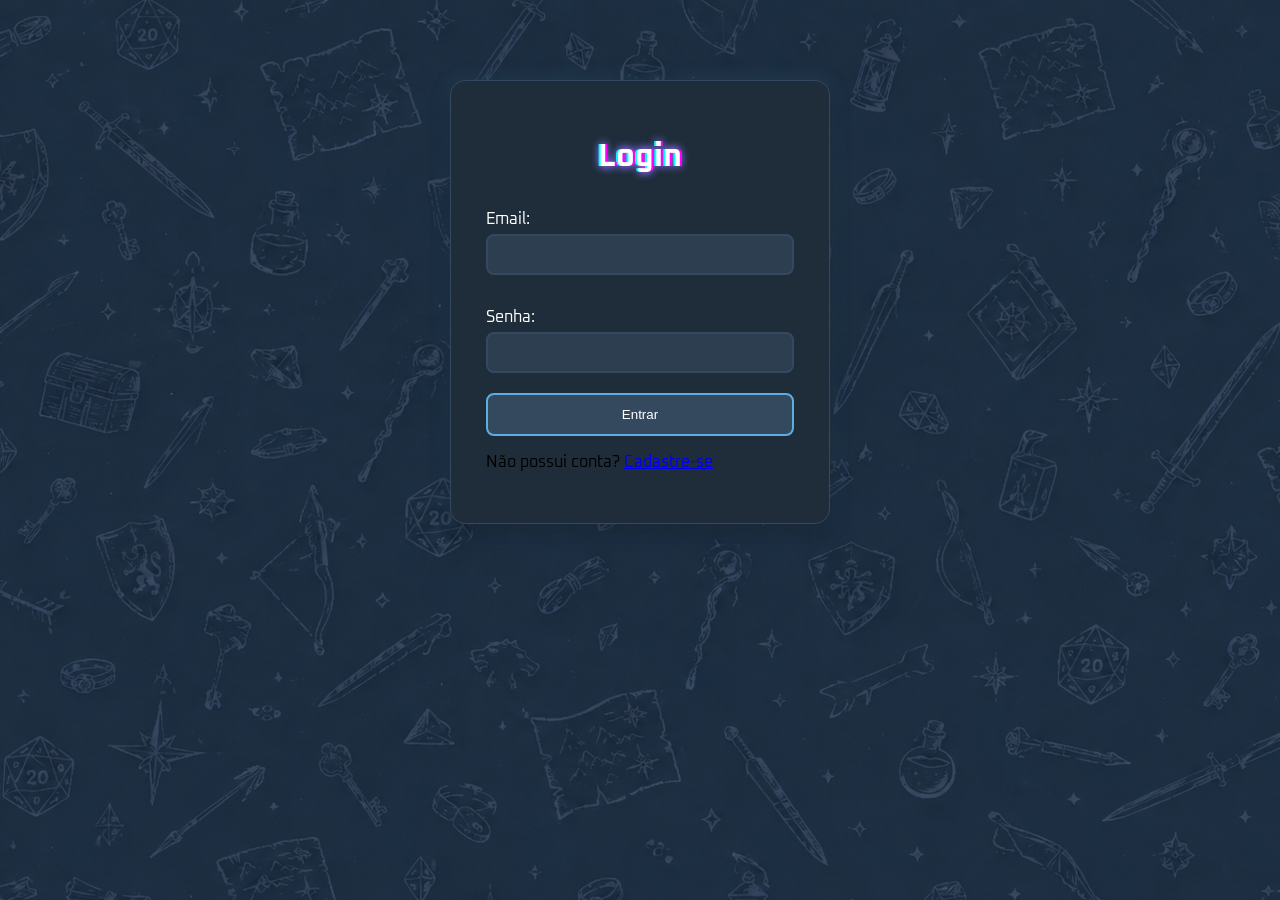
<file: index.html>
<!DOCTYPE html>
<html lang="pt-BR">
<head>
    <meta charset="UTF-8">
    <meta name="viewport" content="width=device-width, initial-scale=1.0">
    <title>Javascript-aula10</title>
    <link rel="stylesheet" href="style.css">
   
    <link rel="preconnect" href="https://fonts.googleapis.com">
    <link rel="preconnect" href="https://fonts.gstatic.com" crossorigin>
    <link href="https://fonts.googleapis.com/css2?family=Oxanium:wght@400;500;600;700&display=swap" rel="stylesheet">

</head>
<body>
    <div>
        <form id="form-login">
            <h1>Login</h1>

        <label for="ipt-email">Email:</label>
        <input type="email" id="ipt-email" name="email">
        <br>

        <label for="ipt-senha">Senha:</label>
        <input type="password" id="ipt-senha" name="senha">
        
        <span id="msg-error"></span>
        <button type="submit">Entrar</button>

        <p>Não possui conta? <a href="cadastro.html">Cadastre-se</a></p>

        </form>

    </div>
    
</body>
<script src="script.js"></script>
</html>
</file>
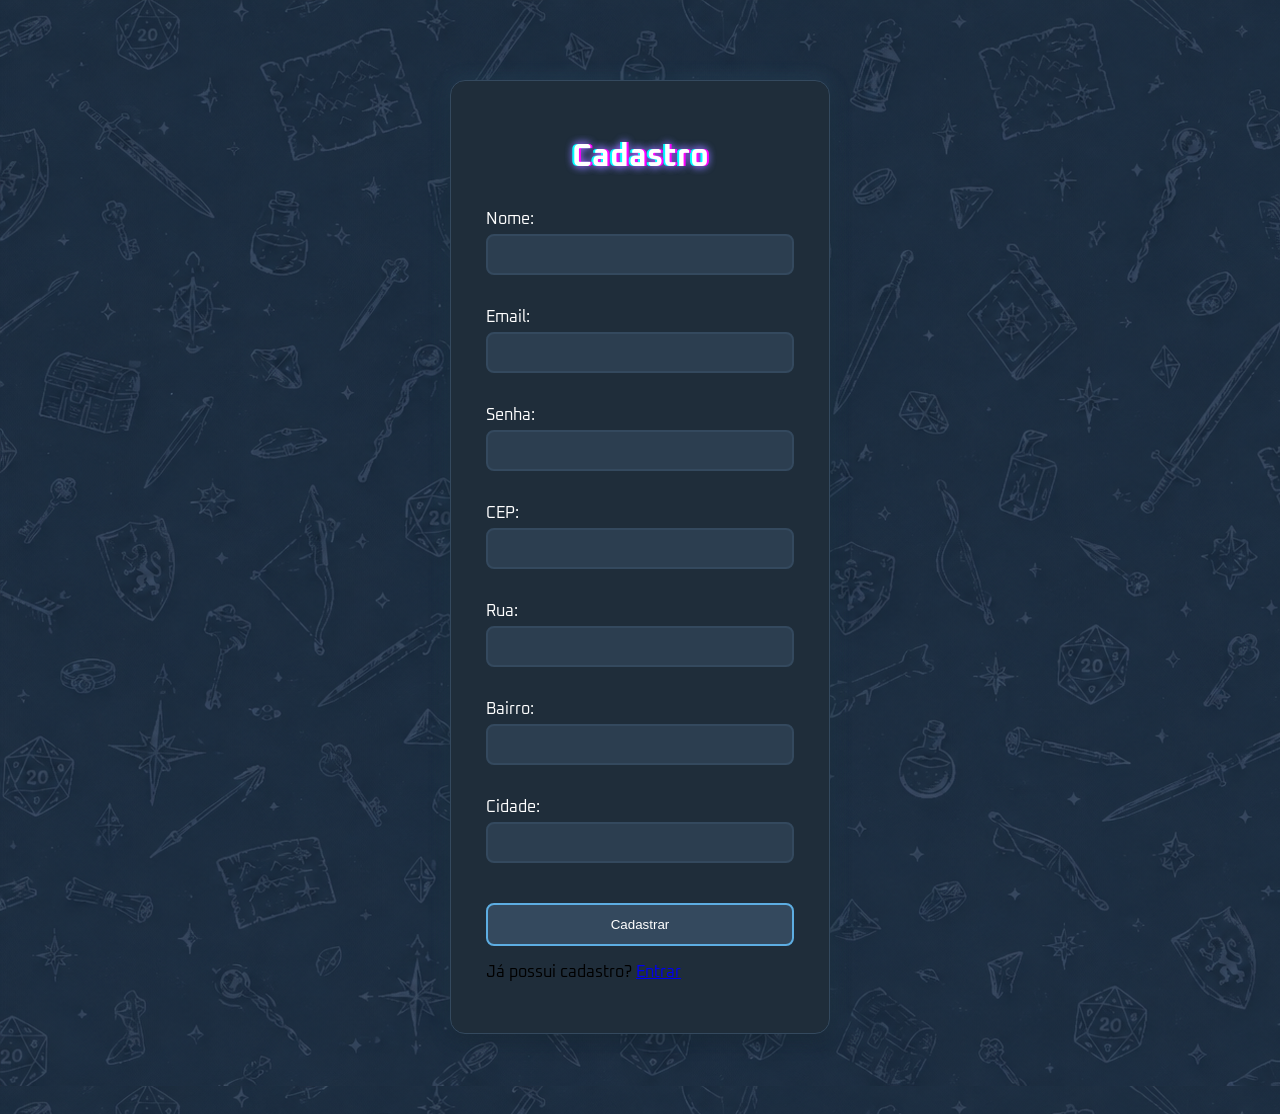
<file: cadastro.html>
<!DOCTYPE html>
<html lang="pt-BR">
<head>
    <meta charset="UTF-8">
    <meta name="viewport" content="width=device-width, initial-scale=1.0">
    <title>Cadastro</title>
    <link rel="stylesheet" href="style.css">

    <link rel="preconnect" href="https://fonts.googleapis.com">
    <link rel="preconnect" href="https://fonts.gstatic.com" crossorigin>
    <link href="https://fonts.googleapis.com/css2?family=Oxanium:wght@400;500;600;700&display=swap" rel="stylesheet">
</head>
<body>
    <div>
        <form id="form-cadastro">
            <h1>Cadastro</h1>
            <label for="ipt-nome">Nome:</label>
            <input type="text" id="ipt-nome" name="nome">
            <br>
            <label for="ipt-email">Email:</label>
            <input type="email" id="ipt-email" name="email" required>
            <br>
            <label for="ipt-senha">Senha:</label>
            <input type="password" id="ipt-senha" name="senha" required>
            <br>
            <label for="ipt-cep">CEP:</label>
            <input type="text" id="ipt-cep" name="cep">
            <br>
            <label for="ipt-rua">Rua:</label>
            <input type="text" id="ipt-rua" name="rua">
            <br>
            <label for="ipt-bairro">Bairro:</label>
            <input type="text" id="ipt-bairro" name="bairro">
            <br>
            <label for="ipt-cidade">Cidade:</label>
            <input type="text" id="ipt-cidade" name="cidade">
            <br>

            <button type="submit">Cadastrar</button>

            <p> Já possui cadastro? <a href="index.html">Entrar</a> </p>

        </form>
    </div>
</body>
<script src="script.js"></script>
</html>
</file>
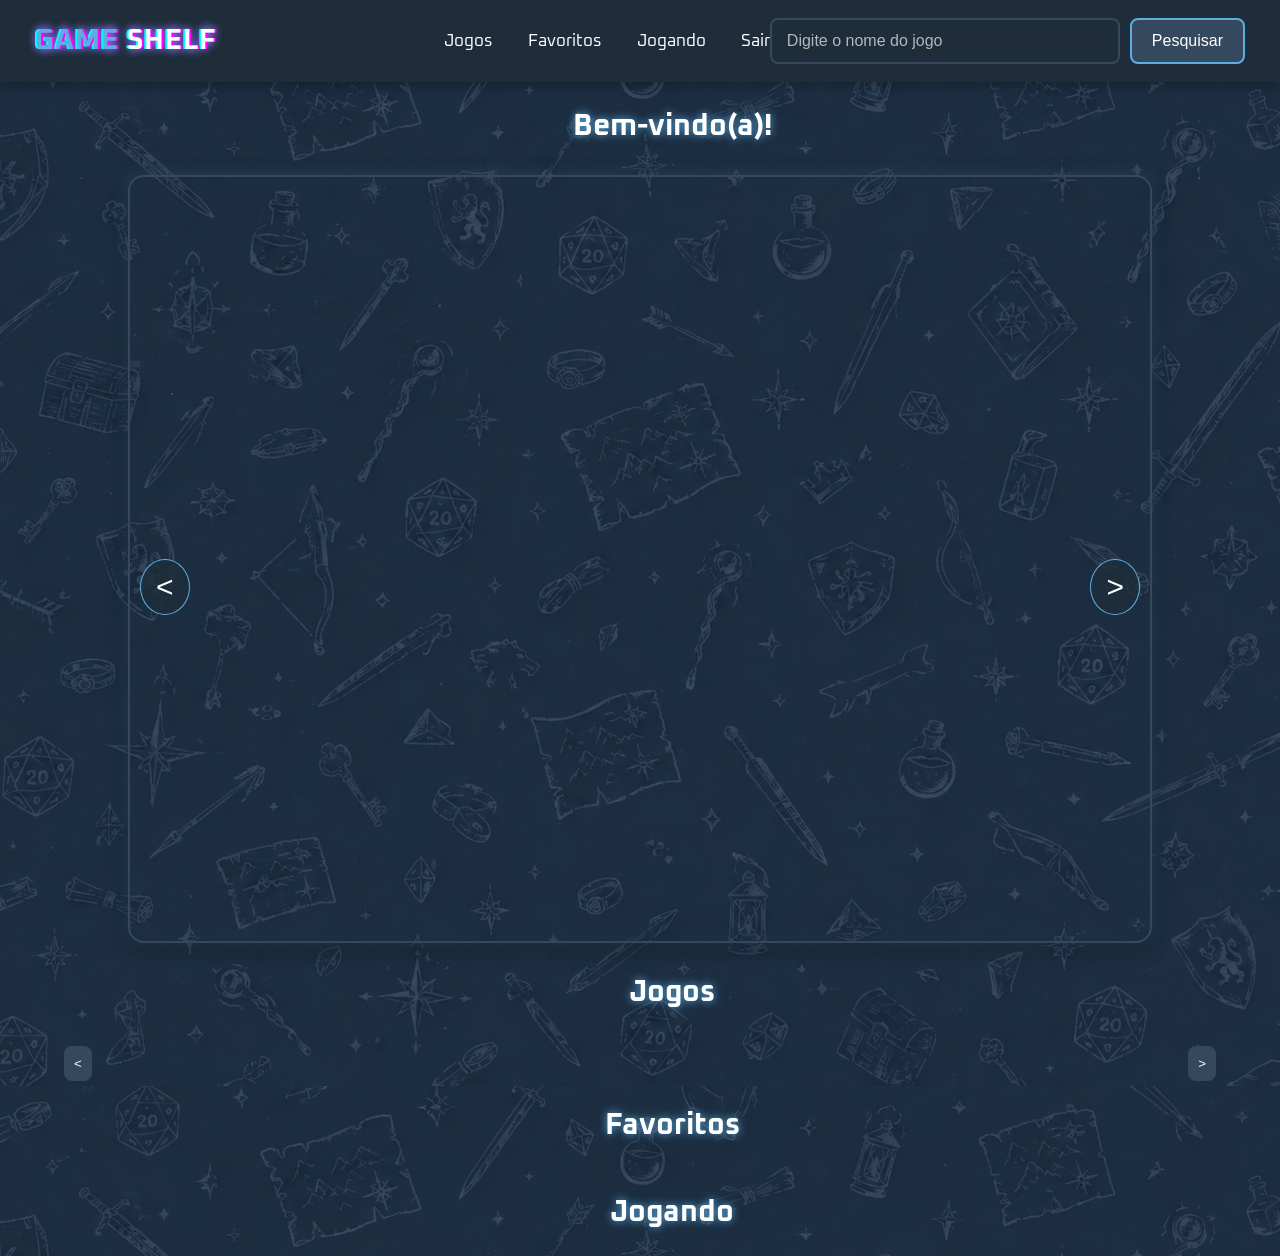
<file: home.html>
<!DOCTYPE html>
<html lang="pt-BR">
<head>
    <meta charset="UTF-8">
    <meta name="viewport" content="width=device-width, initial-scale=1.0">
    <title>Homepage</title>
    <link rel="stylesheet" href="style.css">

    <link rel="preconnect" href="https://fonts.googleapis.com">
    <link rel="preconnect" href="https://fonts.gstatic.com" crossorigin>
    <link href="https://fonts.googleapis.com/css2?family=Oxanium:wght@400;500;600;700&display=swap" rel="stylesheet">

</head>
<body>
    <nav>
       <h1><span>GAME</span> SHELF</h1>
       <div class="links-nav">
          <a href="#jogos">Jogos</a>
          <a href="#favoritos">Favoritos</a>
          <a href="#jogando">Jogando</a>
          <a href="#" id="sair">Sair</a> 
       </div>

        <div class="pesquisa">
          <input type="text" id="ipt-pesquisa" placeholder="Digite o nome do jogo">
          <button id="btn-pesquisar">Pesquisar</button>
        </div>
       
    </nav>


   <h2 id="boas-vindas">Bem-vindo(a)!</h2>

        <div class="banner">
        <div class="slider"></div>

        <button class="btn anterior"><</button>
        <button class="btn proximo">></button>
    </div>



   <section id="jogos">
        <h2>Jogos</h2>
        
        <div class="games-container">
            <button class="games-anterior"><</button>

            <div class="games-window">
             <div id="games"></div>
            </div>
            <button class="games-proximo">></button>


        </div>
   </section>

   <section id="favoritos">
        <h2>Favoritos</h2>

        <div id="lista-favoritos"></div>
   </section>

   <section id="jogando">
        <h2>Jogando</h2>

        <div id="lista-jogando"></div>
   </section>

  

   <div id="confirmacao-jogando" class="confirmacao">
     <p>Adicionar este jogo em Jogando?</p>

     <button id="confirmar-jogando">Sim</button>
     <button id="cancelar-jogando">Não</button>
   </div>

   
    
    <script src="home.js"></script>
</body>

</html>
</file>
<file: style.css>
* {
    box-sizing: border-box;
}

html {
    scroll-behavior: smooth;
}

nav {
    display: grid;
    grid-template-columns: 1fr auto 1fr;
    align-items: center;
    padding: 18px 35px;
    max-width: 2400px;
    margin: 0 auto;
    background-color: #1f2d3a;
    box-shadow: 0 3px 12px rgba(0, 0, 0, 0.3);
}

nav h1 {
    margin: 0;
    font-size: 28px;
    font-weight: 700;
    color: white;
    letter-spacing: 1px;
    text-shadow: 
       2px 0 #ff00ff,
       -2px 0 #00ffff,
       0 0 8px #ff00ff,
       0 0 8px #00ffff;
}

nav h1 span {
    color: #5dade2;
}



.links-nav {
    display: flex;
    gap: 35px;
    grid-column: 2;
    flex-wrap: wrap;
    justify-content: center;
}

nav a {
    color: white;
    text-decoration: none;
    font-size: 17px;
    transition: 0.2s;
}

nav a:hover {
    color: #5dade2;
    text-shadow: 0 0 8px #5dade2;
}

body {
    margin: 0;
    width: 100%;
    overflow-x: hidden;
    font-family: "Oxanium", sans-serif;
    background-color: #2c3e50;
    background-image: url("fundo.png");
    background-repeat: repeat;
}

form {
    width: 380px;
    max-width: 90%;
    margin: 80px auto;
    display: flex;
    flex-direction: column;
    background-color: #1f2d3a;
    padding: 35px;
    border-radius: 15px;
    border: 1px solid #34495e;
    box-shadow: 
        0 5px 20px rgba(0, 0, 0, 0.4),
        0 0 20px rgba(93, 173, 226, 0.2);
}

form label {
    color: white;
    margin-top: 12px;
    margin-bottom: 5px;
}

form input {
    padding: 10px;
    border: 2px solid #34495e;
    border-radius: 8px;
    outline: none;
    background-color: #2c3e50;
    color: white;
    font-size: 15px;
    transition: 0.2s;
}

form input:focus {
    border-color: #5dade2;
    box-shadow: 0 0 8px rgba(93, 173, 226, 0.5);
}

form input::placeholder {
    color: #b0b8bf;
}

form button {
    margin-top: 20px;
    padding: 12px;
    border: 2px solid #5dade2;
    background-color: #34495e;
    color: white;
    border-radius: 8px;
    cursor: pointer;
    transition: 0.2s;
}

form button:hover {
    background-color: #5dade2;
    box-shadow: 0 0 10px #5dade2;
    transform: scale(1.03);
}

form h1 {
    text-align: center;
    margin-bottom: 20px;
    color: white;
    text-shadow: 
         2px 0 #ff00ff,
         -2px 0 #00ffff,
         0 0 8px #ff00ff,
         0 0 8px #00ffff;
}

button {
    border-radius: 8px;
    background-color: #34495e;
    border: none;
    color: white;
    padding: 10px;
    margin-top: 10px;
}

button:hover {
    transform: scale(1.05);
    background-color: #2c3e50;
}

.pesquisa {
    display: flex;
    justify-content: end;
    align-items: center;
    gap: 10px;
    grid-column: 3;
    margin: 0;
}

#ipt-pesquisa {
    width: 350px;
    padding: 12px 15px;
    border: 2px solid #34495e;
    border-radius: 8px;
    outline: none;
    font-size: 16px;
    background-color: #1f2d3a;
    color: white;
    transition: 0.2s;
}

#ipt-pesquisa::placeholder {
    color: #b0b8bf;
}

#ipt-pesquisa:focus {
    border-color: #5dade2;
    box-shadow: 0 0 8px rgba(93, 173, 226, 0.5);
}

#btn-pesquisar {
    margin: 0;
    padding: 12px 20px;
    border-radius: 8px;
    background-color: #34495e;
    color: white;
    border: 2px solid #5dade2;
    font-size: 16px;
    cursor: pointer;
    transition: 0.2s;
}

#btn-pesquisar:hover {
    background-color: #5dade2;
    box-shadow: 0 0 10px #5dade2;
    transform: scale(1.05);
}


#games {
    display: flex;
    gap: 20px;
    transition: transform 0.5s ease;
    width: max-content;
}

.games-window {
    overflow: hidden;
    width: 100%;
}

.games-container {
    display: flex;
    align-items: center;
    gap: 10px;
    width: 90%;
    margin: 0 auto;
}

.games-anterior,
.games-proximo {
    flex-shrink: 0;
}

.card {
    width: 200px;
    max-width: 100%;
    height: 380px;
    flex-shrink: 0;
    display: flex;
    flex-direction: column;
    text-align: center;
    background-color: #1f2d3a;
    padding: 20px;
    border-radius: 10px;
    position: relative;
    border: 1px solid #34495e;
    box-shadow: 0 5px 15px rgba(0, 0, 0, 0.3);
    transition: 0.2s;
}

.card:hover {
    transform: translateY(-5px);
    border-color: #5dade2;
    box-shadow: 0 0 15px rgba(93, 173, 226, 0.4);
}

.card img {
    width: 100%;
    height: 180px;
    object-fit: contain;
    border-radius: 8px;
}
.card p {
    margin-top: auto;
    font-size: 20px;
    font-weight: bold;
    color: white;
}
.card h2 {
    height: 60px;
    padding-top: 15px;
    margin: 0;
    font-size: 16px;
    font-weight: 700;
    color: white;
    text-align: center;
}

h1 {
    font-family: "Oxanium", sans-serif;
    font-weight: 700;
    color: white;
}

h2 {
    text-align: center;
    color: white;
    font-size: 30px;
    margin-left: 5%;
    text-shadow: 0 0 8px #5dade2;
}

.banner {
    width: 80%;
    max-width: 1400px;
    height: min(60vw, 800px);
    min-height: 300px;
    margin: 30px auto;
    position: relative;
    overflow: hidden;
    border-radius: 16px;
    border: 2px solid #34495e;
    box-shadow:
        0 5px 20px rgba(0, 0, 0, 0.4),
        0 0 15px rgba(93, 173, 226, 0.25);
}

.slider {
    display: flex;
    flex-direction: row;
    width: 100%;
    height: 100%;
    transition: transform 0.5s ease;
}

.slider img {
    width: 100%;
    min-width: 100%;
    height: 100%;
    object-fit: cover;
    flex-shrink: 0;
}

.btn {
    position: absolute;
    top: 50%;
    border: 1px solid #5dade2;
    background: rgba(31, 45, 58, 0.8);
    color: white;
    font-size: 30px;
    padding: 10px 15px;
    cursor: pointer;
    border-radius: 50%;
    margin: 0;
    transition: 0.2s;
}

.btn:hover {
    background-color: #5dade2;
    box-shadow: 0 0 12px #5dade2;
    transform: scale(1.1);
}

.anterior {
    left: 10px;
}

.proximo {
    right: 10px;
}

.favoritar {
    position: absolute;
    top: 10px;
    right: 10px;
    color: white;
    font-size: 30px;
    background: none;
    padding: 0;
    margin: 0;
}

.favoritar.favoritado {
    color: red;
}

.genero {
    font-size: 14px !important;
    word-wrap: break-word;
    overflow-wrap: break-word;
}

#lista-favoritos {
    display: flex;
    flex-wrap: wrap;
    gap: 20px;
    width: 90%;
    margin: 0 auto;
    justify-content: center;
}

.confirmacao {
    display: none;
    position: fixed;
    top: 50%;
    left: 50%;
    transform: translate(-50%, -50%);
    background-color: white;
    padding: 15px;
    border-radius: 10px;
    box-shadow: 0 4px 10px rgba(0, 0, 0, 0.3);
    z-index: 10;
}

.confirmacao p {
    margin-top: 0;
}

.confirmacao button {
    margin: 5px;
    padding: 8px 15px;
    border: none;
    border-radius: 5px;
    cursor: pointer;
}

#lista-jogando {
    display: flex;
    flex-wrap: wrap;
    justify-content: center;
    gap: 30px;
}

.jogo-jogando {
    display: flex;
    gap: 15px;
    max-width: 100%;
}

.folha-comentario {
    width: 280px;
    min-height: 400px;
    background-color: #e8d5a8;
    padding: 20px;
    box-sizing: border-box;
    box-shadow: 4px 5px 12px rgba(0, 0, 0, 0.35);
    border: 3px solid #8b6b3f;
    border-radius: 8px;
    position: relative;
}

.folha-comentario h3 {
    margin-top: 0;
    margin-bottom: 15px;
    text-align: center;
    color: #5c4025;
    border-bottom: 2px solid #8b6b3f;
    padding-bottom: 10px;
}

.folha-comentario textarea {
    width: 100%;
    height: 220px;
    box-sizing: border-box;
    resize: none;
    border: none;
    outline: none;
    background-color: transparent;
    color: #3f2d1c;
    font-size: 15px;
    line-height: 26px;
    font-family: Georgia, serif;
}

@media (max-width: 700px) {

    .jogo-jogando {
        flex-direction: column;
        align-items: center;
    }

    .folha-comentario {
        width: 280px;
        max-width: 100%;
    }

}

@media (max-width: 700px) {

    nav {
        grid-template-columns: 1fr;
        gap: 15px;
        text-align: center;
    }

    .links-nav {
        grid-column: 1;
        gap: 15px;
        justify-content: center;
    }

    nav a {
        font-size: 14px;
    }

    .banner {
        width: 95%;
        height: 55vw;
        min-height: 220px;
    }

    .games-container {
        width: 100%;
    }

    .card {
        width: 180px;
        height: 360px;
    }

    .card img {
        height: 160px;
    }

    #lista-jogando {
        width: 100%;
        padding: 0 10px;
    }

    .jogo-jogando {
        flex-direction: column;
        align-items: center;
    }

    .folha-comentario {
        width: 280px;
        max-width: 100%;
    }

}

@media (min-width: 1600px) {

    .games-container {
        width: 1400px;
        max-width: 90%;
    }

    #lista-favoritos {
        max-width: 1400px;
    }

    #lista-jogando {
        max-width: 1400px;
        margin: 0 auto;
    }

}
</file>
